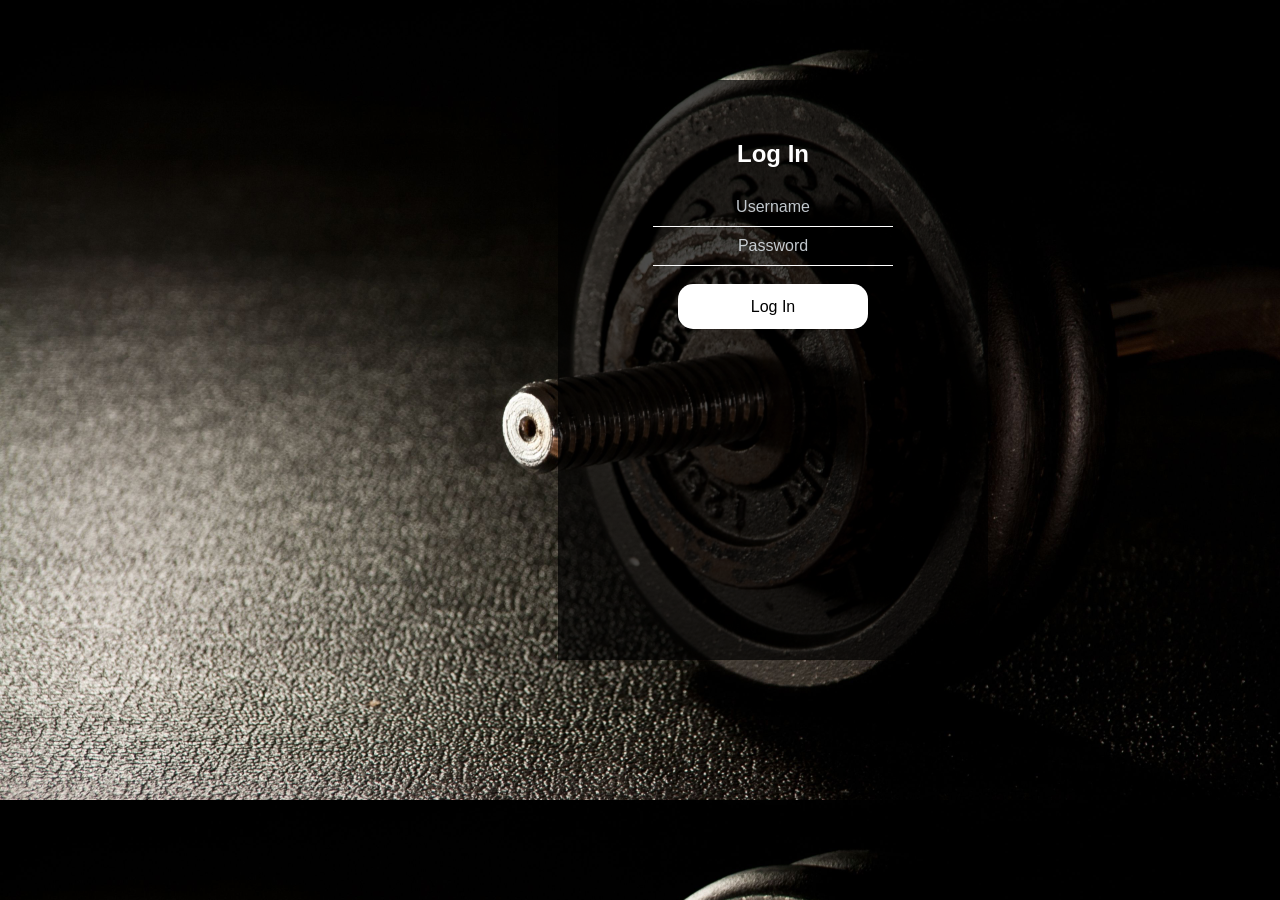
<file: admin/login-a.html>
<!DOCTYPE html>
<html>
    <head>
        <meta http-equiv="Content-Type" content="text/html; charset=UTF-8" />
        <title>
           Login | The Armour
        </title>   
        <link href="login-a.css" rel="stylesheet" type="text/css"/>
        <link href="https://fonts.googleapis.com/css?family=Tangerine" rel="stylesheet">
           </head>
    <body>
        <div class="signin">
            <form action="login-a.php" method="POST">          
                <h2 style="color:white">Log In</h2>
                <input id="username" type="text" name="user"  placeholder="Username" >
                <input id="pass" type="password"  name="password"  placeholder="Password" ><br><br>
               <input type="submit" name="submit" value="Log In"><br> <br>
                <div id="container">
                
                </div><br><br><br><br><br>
                
               
            </form>
        </div>
    </body>
</html>
</file>
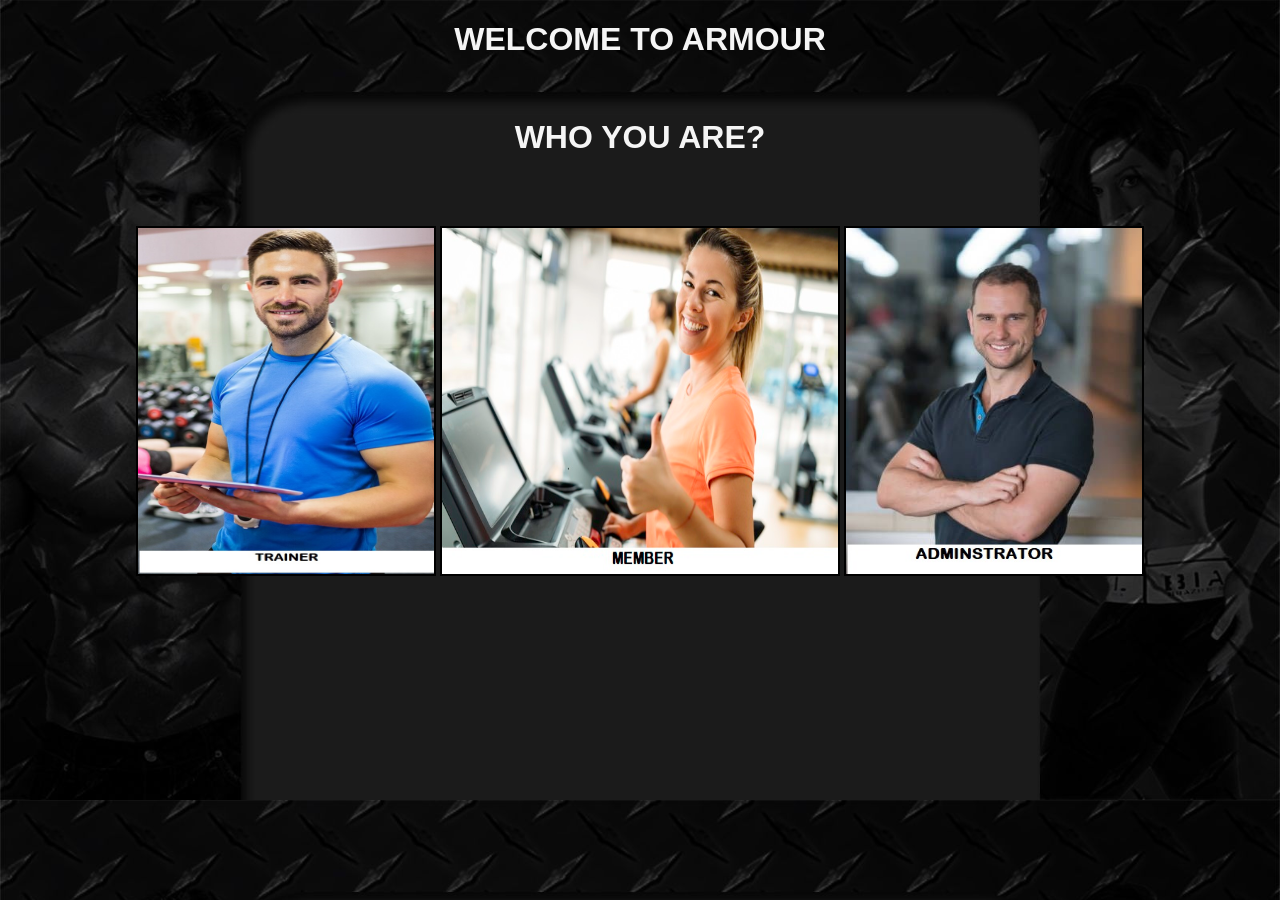
<file: join/test.html>
<!DOCTYPE html>
<html>
<head>
       
<style>
* {
  box-sizing: border-box;
}
body
{
    font-family: Verdana, Geneva, Tahoma, sans-serif;
    background-image: url(fit.jpg);
    background-size: cover;
}
.text-center {
  text-align: center;
  color: whitesmoke;
}
.column {
  /*float: left;
  width: 33.33%;
  padding: 5px;*/
  text-align: center;
  margin-top: 70px;
}
img { 
  border: 2px solid black; 
} 
img:hover { 
  border: 6px solid rgb(190, 28, 28); 
} 

/*.column1 {
  float: left;
  width: 33.33%;
  margin-left: 100px;;
}
.column2 {
  float: center;
  width: 33.33%;
  margin: auto;
  margin-top: 100px;
}
.column3 {
  float: right;
  width: 33.33%;
  margin: auto;

}
/* Clearfix (clear floats) */
.row::after {
  content: "";
  clear: both;
  display: table;
}
</style>
</head>
<body>

<h1 class="text-center" > WELCOME TO ARMOUR</h1><br>
<h1 class="text-center" >WHO YOU ARE?</h1>

<div class="row">
  <div class="column">
    <a href="../trainer/login-t.html"><img src="trainer.jpg" alt="Snow" border="2px" height="350px" width="300px" ></a>
    <a href="../member/login.html"> <img src="member.jpg" alt="Image" border="2px" height="350px" width="400px"></a>
    <a href="../admin/login-a.html"> <img src="manager.jpg" alt="Mountains" border="2px" height="350px" width="300px"></a>
</div>

</body>
</html>
</file>
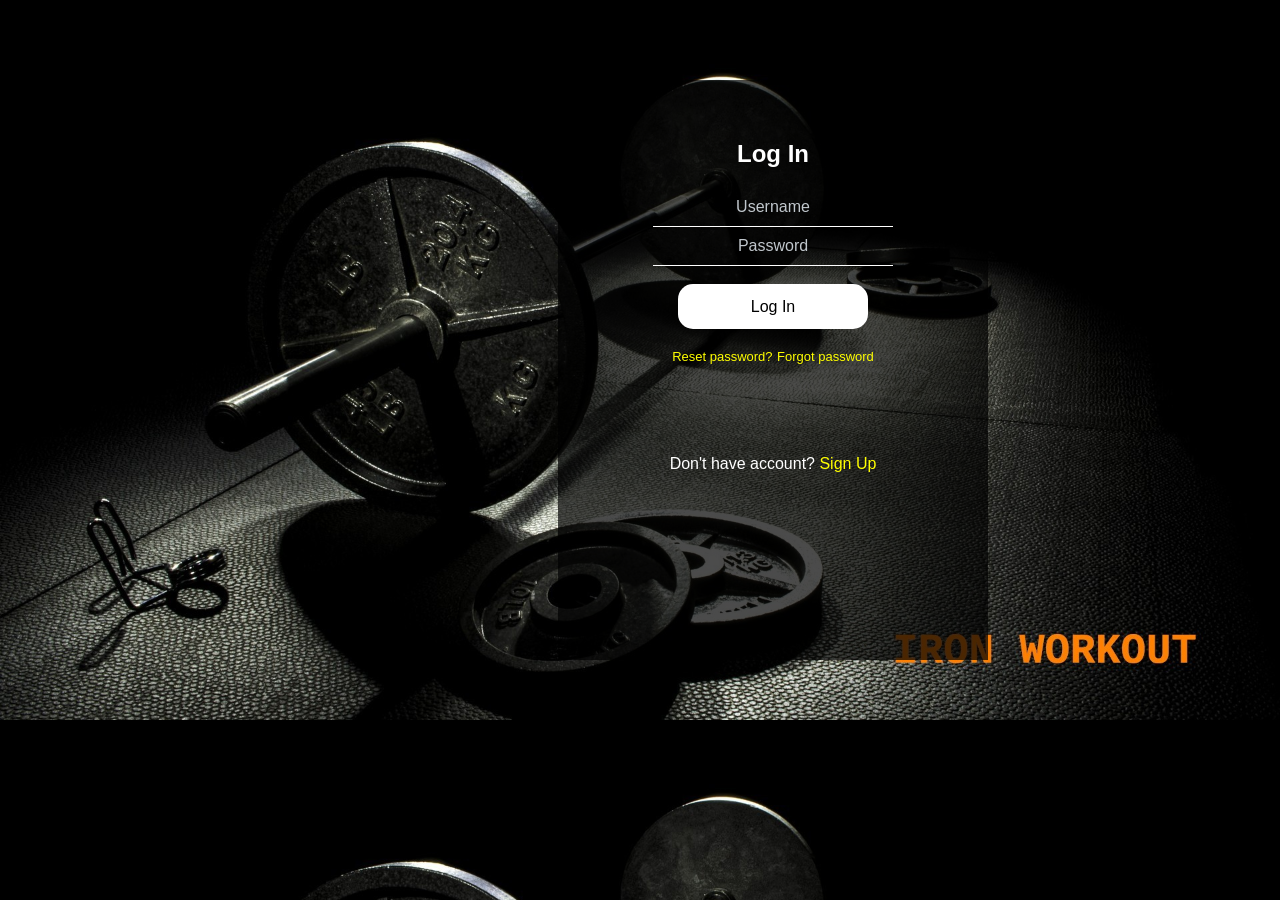
<file: member/login.html>
<!DOCTYPE html>
<html>
    <head>
        <meta http-equiv="Content-Type" content="text/html; charset=UTF-8" />
        <title>
           Login | The Armour
        </title>   
        <link href="login.css" rel="stylesheet" type="text/css"/>
        <link href="https://fonts.googleapis.com/css?family=Tangerine" rel="stylesheet">
           </head>
    <body>
        <div class="signin">
            <form action="login.php" method="POST">          
                <h2 style="color:white">Log In</h2>
                <input id="username" type="text" name="user"  placeholder="Username" >
                <input id="pass" type="password"  name="password"  placeholder="Password" ><br><br>
               <input type="submit" name="submit" value="Log In"><br> <br>
                <div id="container">
                    <a href="reset.html" style=" margin-right:0px; font-size:13px; font-family:'Segoe UI', Tahoma, Geneva, Verdana, sans-serif ;">Reset password?</a>
                    <a href="forgot.html" style=" margin-right:0px; font-size:13px; font-family:'Segoe UI', Tahoma, Geneva, Verdana, sans-serif ;">Forgot password</a>
                </div><br><br><br><br><br>
                
                Don't have account?<a href="signup.html">&nbsp;Sign Up</a> 
            </form>
        </div>
    </body>
</html>
</file>
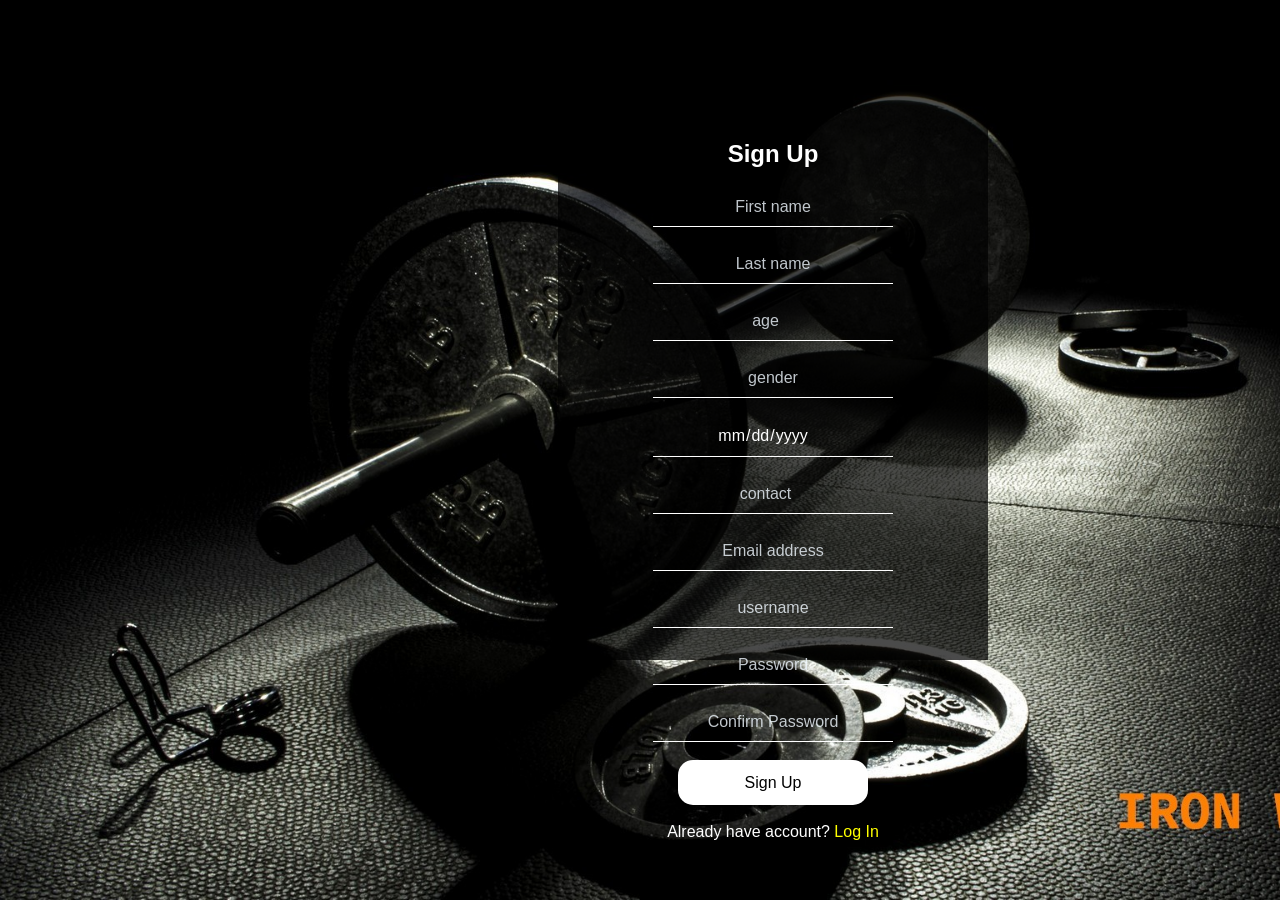
<file: member/signup.html>
<html>
    <head>
        <meta http-equiv="Content-Type" content="text/html" charset="UTF-8"/>
        <title>
            Sign Up | The Armour
        </title>
        <link href="signup.css" rel="stylesheet" type="text/css"/>
        <link href="https://fonts.googleapis.com/css?family=Tangerine" rel="stylesheet">
        <style>
            #msg{
                visibility: hidden;
                min-width: 250px;
                background-color: red;
                color: #000;
                text-align: center;
                border-radius: 2px;
                padding: 16px;
                position: fixed;
                z-index: 1;
                right: 30%;
                top: 30px;
                font-size: 17px;
                margin-right: 30px; 
            }

            #msg.show
            {
                visibility: visible;
                -webkit-animation: fadein 0.5s, fadeout 0.5s 2.5s;
                animation: fadein 0.5s, fadeout 0.5s 2.5s;
            }

            @-webkit-keyframes fadein{
                from {top: 0; opacity: 0;}
                to {top: 30px; opacity: 1;}
            }

            @keyframes fadein{
                from  {top: 0; opacity: 0;}
                to {top: 30px; opacity: 1;}

            }

            @-webkit-keyframes fadeout{
                from {top: 30px; opacity: 1;}
                to {top: 0; opacity: 0;}
            }

            @keyframes fadeout{
                from {top: 30px; opacity: 1;}
                to {top: 0; opacity: 0;}
            }
        </style>
      <!--- <script type="text/javascript">
            function validate(){
                var firstname = document.getElementById("fname");
                var lastname = document.getElementById("lname");
                var email = document.getElementById("email");
                var password = document.getElementById("pass");
                var conpassword = document.getElementById("conpass");

                if(firstname.value == "" || lastname.value == "" || email.value == "" || password.value == "" || conpassword.value == "")
                {
                    alert("No blank values allowed")
                }
                else
                {
                    
                }
            }
    
            </script> -->

    </head>

    <body>
        <div class="signup">
            <form action="register.php" method="POST">
                <h2 style="color: #fff;">Sign Up</h2>
                <input id="fname" type="text" name="first" placeholder="First name">
                <br><br>
                <input id="lname" type="text" name="last" placeholder="Last name">
                <br><br>
                <input id="age" type="number" name="age" placeholder="age">
                <br><br>
                <input id="gender" type="text" name="gender" placeholder="gender">
                <br><br>
                <input id="dob" type="date" name="dob" placeholder="dob">
                <br><br>
                <input id="contact" type="number" name="contact" placeholder="contact">
                <br><br>
                <input id="email" type="text" name="email" placeholder="Email address">
                <br><br>
                <input id="username" type="text" name="username" placeholder="username">
                <br><br>
                <input id="pass" type="password" name="password" placeholder="Password">
                <br><br>
                <input id="conpass" type="password" name="password" placeholder="Confirm Password">
                <br><br>
                <input type="submit" name="submit" value="Sign Up" onclick="myFunction()">
                <br><br> 
                  <div id="msg">Your sign up is sucessfull!!</div>
                  <script>
                      function myFunction(){
                          var x = document.getElementById("msg");
                          x.className = "show";
                          setTimeout(function(){ x.className =
                           x.className.replace("show",""); }, 3000);
                      }
                  
                  </script>
                     Already have account?<a href="login.html" style="text-decoration: none; font-family: Verdana, Geneva, Tahoma, sans-serif;">&nbsp;Log In</a>
            </form>
        </div>
    </body>
</html>
</file>
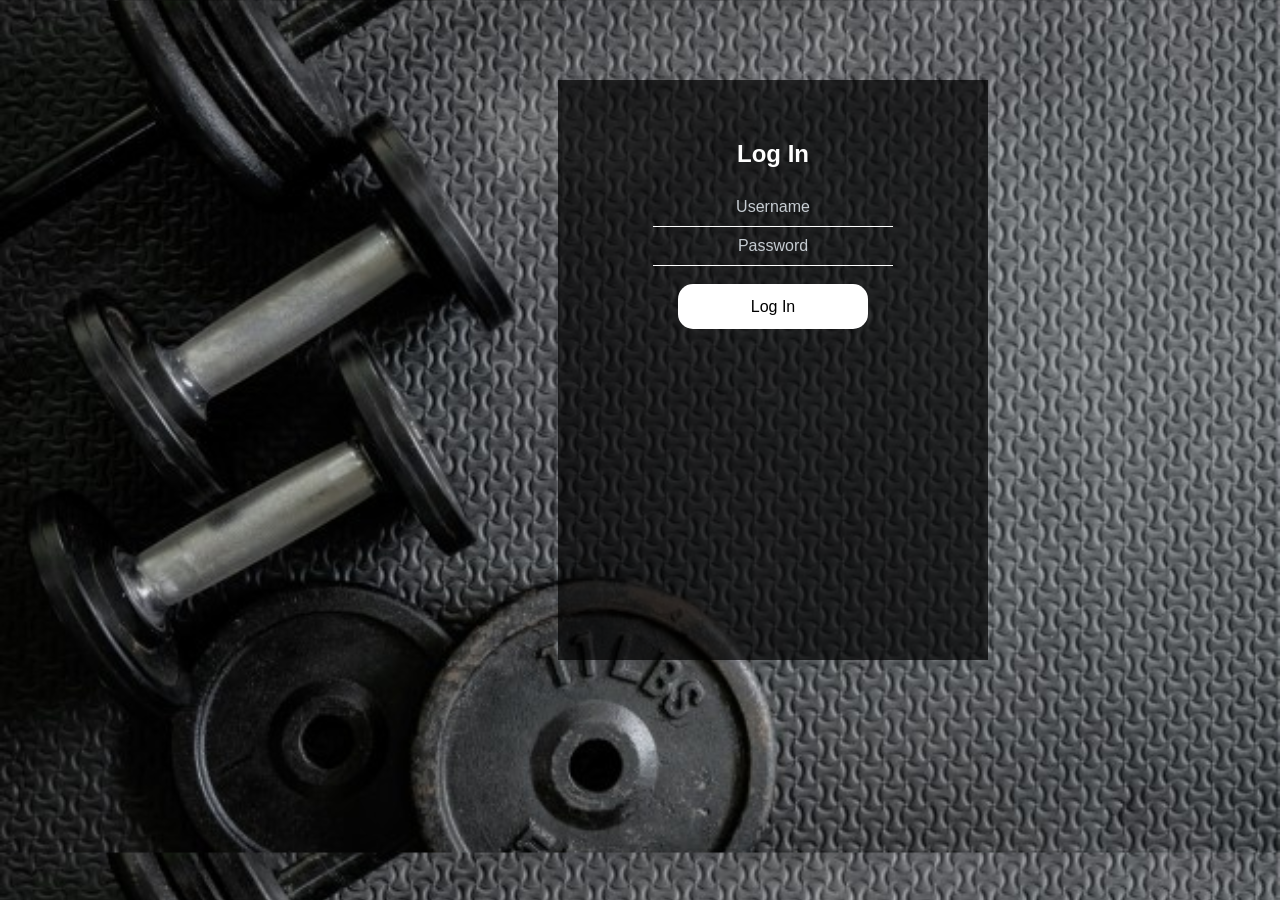
<file: trainer/login-t.html>
<!DOCTYPE html>
<html>
    <head>
        <meta http-equiv="Content-Type" content="text/html; charset=UTF-8" />
        <title>
           Login | The Armour
        </title>   
        <link href="login-t.css" rel="stylesheet" type="text/css"/>
        <link href="https://fonts.googleapis.com/css?family=Tangerine" rel="stylesheet">
           </head>
    <body>
        <div class="signin">
            <form action="/gym_frontend/trainer/login-t.php" method="POST">          
                <h2 style="color:white">Log In</h2>
                <input id="username" type="text" name="user"  placeholder="Username" >
                <input id="pass" type="password"  name="password"  placeholder="Password" ><br><br>
               <input type="submit" name="submit" value="Log In"><br> <br>
                <div id="container">
                  
                </div><br><br><br><br><br>
                
               
            </form>
        </div>
    </body>
</html>
</file>
<file: admin/login-a.css>
body
{
    font-family: Verdana, Geneva, Tahoma, sans-serif;
    background: url('img.jpg');
    background-size: cover;
}

.signin
{
    background: rgba(0,0,0,0.7);
    padding: 40px;
    width: 350px;
    margin: auto;
    margin-top: 80px;
    height: 500px;
    margin-left: 550px;
    color: white;
    
}

form
{

    width: 350px;
    text-align: center;
}

input
{
    width: 240px;
    text-align: center;
    background: transparent;
    border: none;
    border-bottom: 1px solid #fff;
    font-family: -apple-system, BlinkMacSystemFont, 'Segoe UI', Roboto, Oxygen, Ubuntu, Cantarell, 'Open Sans', 'Helvetica Neue', sans-serif;
    font-size: 16px;
    font-weight: 200px;
    padding: 10px 0;
    transition: border 0.5s;
    outline: none;
    color: #fff;
}

input[type=submit]
{
    border: none;
    width: 190px;
    background: white;
    color: #000;
    font-size: 16px;
    line-height: 25px;
    padding: 10px 0;
    border-radius: 15px;
    cursor: pointer;

}

/*input[type=submit]
{
    color: #fff;
    background-color: black;
}*/

h2
{
    color: white;

}

a
{
    color: yellow;
    text-decoration: blink;
}

a:hover
{
    color: ivory;
}

.container
{
    display: flex;
    flex-direction: row;
    width: 100%;
}

::placeholder
{
    color: aliceblue;
    opacity: 0.8;
}
</file>
<file: member/login.css>
body
{
    font-family: Verdana, Geneva, Tahoma, sans-serif;
    background: url(signup2.jpg);
    background-size: cover;
}

.signin
{
    background: rgba(0,0,0,0.7);
    padding: 40px;
    width: 350px;
    margin: auto;
    margin-top: 80px;
    height: 500px;
    margin-left: 550px;
    color: white;
    
}

form
{

    width: 350px;
    text-align: center;
}

input
{
    width: 240px;
    text-align: center;
    background: transparent;
    border: none;
    border-bottom: 1px solid #fff;
    font-family: -apple-system, BlinkMacSystemFont, 'Segoe UI', Roboto, Oxygen, Ubuntu, Cantarell, 'Open Sans', 'Helvetica Neue', sans-serif;
    font-size: 16px;
    font-weight: 200px;
    padding: 10px 0;
    transition: border 0.5s;
    outline: none;
    color: #fff;
}

input[type=submit]
{
    border: none;
    width: 190px;
    background: white;
    color: #000;
    font-size: 16px;
    line-height: 25px;
    padding: 10px 0;
    border-radius: 15px;
    cursor: pointer;

}

/*input[type=submit]
{
    color: #fff;
    background-color: black;
}*/

h2
{
    color: white;

}

a
{
    color: yellow;
    text-decoration: blink;
}

a:hover
{
    color: ivory;
}

.container
{
    display: flex;
    flex-direction: row;
    width: 100%;
}

::placeholder
{
    color: aliceblue;
    opacity: 0.8;
}
</file>
<file: member/signup.css>
body
{
    font-family: Verdana, Geneva, Tahoma, sans-serif;
    color: #fff;
    background: url(signup2.jpg);
    background-size: cover;
}

.signup
{
    background: rgba(0,0,0,0.7);
    padding: 40px;
    width: 350px;
    margin: auto;
    margin-top: 80px;
    height: 500px;
    margin-left: 550px;
}
a
{
    color: yellow;
}
a:hover
{
    color: ivory;
}
form
{
    width: 350px;
    text-align: center;
}

input
{
    width: 240px;
    text-align: center;
    background: transparent;
    border: none;
    border-bottom: 1px solid #fff;
    font-family: -apple-system, BlinkMacSystemFont, 'Segoe UI', Roboto, Oxygen, Ubuntu, Cantarell, 'Open Sans', 'Helvetica Neue', sans-serif;
    font-size: 16px;
    font-weight: 200px;
    padding: 10px 0;
    transition: border 0.5s;
    outline: none;
    color: #fff;
}


input[type=submit]
{
    border: none;
    width: 190px;
    background: white;
    color: #000;
    font-size: 16px;
    line-height: 25px;
    padding: 10px 0;
    border-radius: 15px;
    cursor: pointer;

}

input[type=submit]:hover
{
    color: #fff;
    background-color: black;
}

h2
{
    color: white;

}

::placeholder
{
    color: aliceblue;
    opacity: 0.8;
}
</file>
<file: trainer/login-t.css>
body
{
    font-family: Verdana, Geneva, Tahoma, sans-serif;
    background: url(pic.jpg);
    background-size: cover;
}

.signin
{
    background: rgba(0,0,0,0.7);
    padding: 40px;
    width: 350px;
    margin: auto;
    margin-top: 80px;
    height: 500px;
    margin-left: 550px;
    color: white;
    
}

form
{

    width: 350px;
    text-align: center;
}

input
{
    width: 240px;
    text-align: center;
    background: transparent;
    border: none;
    border-bottom: 1px solid #fff;
    font-family: -apple-system, BlinkMacSystemFont, 'Segoe UI', Roboto, Oxygen, Ubuntu, Cantarell, 'Open Sans', 'Helvetica Neue', sans-serif;
    font-size: 16px;
    font-weight: 200px;
    padding: 10px 0;
    transition: border 0.5s;
    outline: none;
    color: #fff;
}

input[type=submit]
{
    border: none;
    width: 190px;
    background: white;
    color: #000;
    font-size: 16px;
    line-height: 25px;
    padding: 10px 0;
    border-radius: 15px;
    cursor: pointer;

}

/*input[type=submit]
{
    color: #fff;
    background-color: black;
}*/

h2
{
    color: white;

}

a
{
    color: yellow;
    text-decoration: blink;
}

a:hover
{
    color: ivory;
}

.container
{
    display: flex;
    flex-direction: row;
    width: 100%;
}

::placeholder
{
    color: aliceblue;
    opacity: 0.8;
}
</file>
